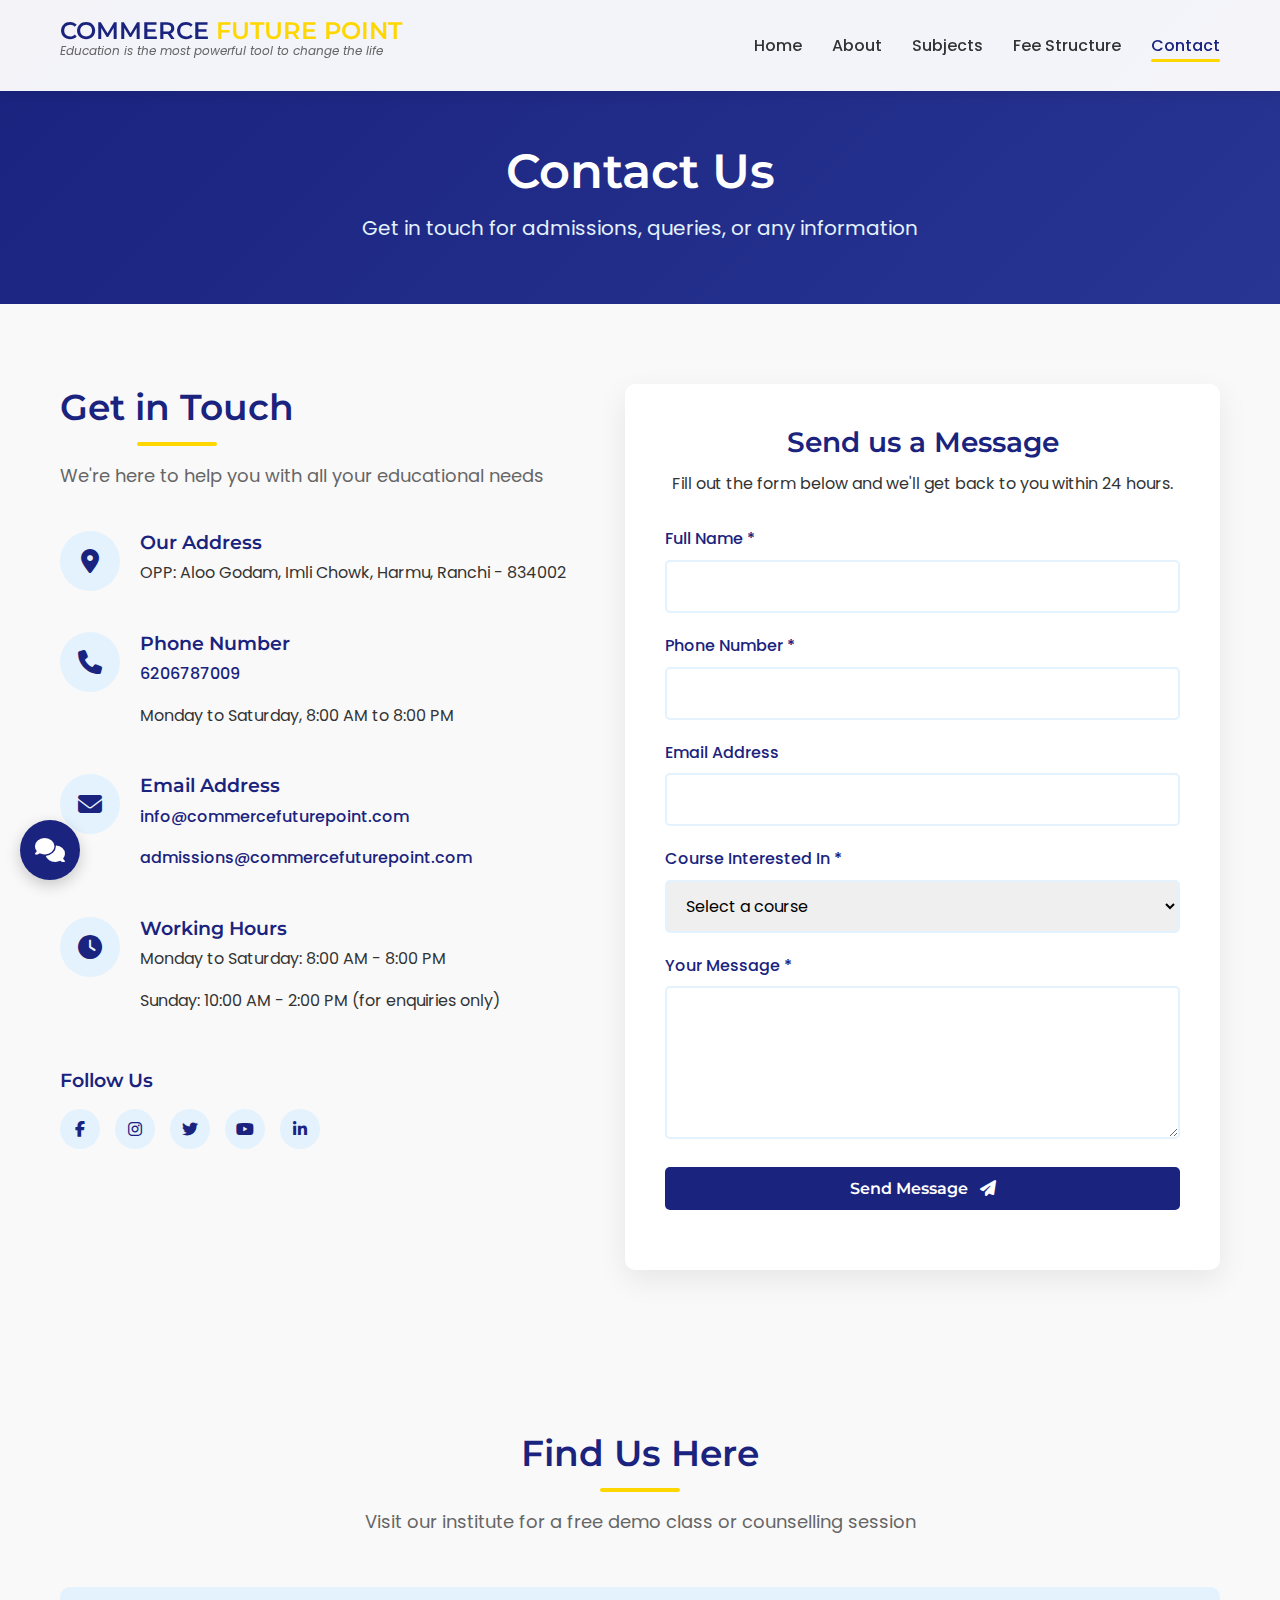
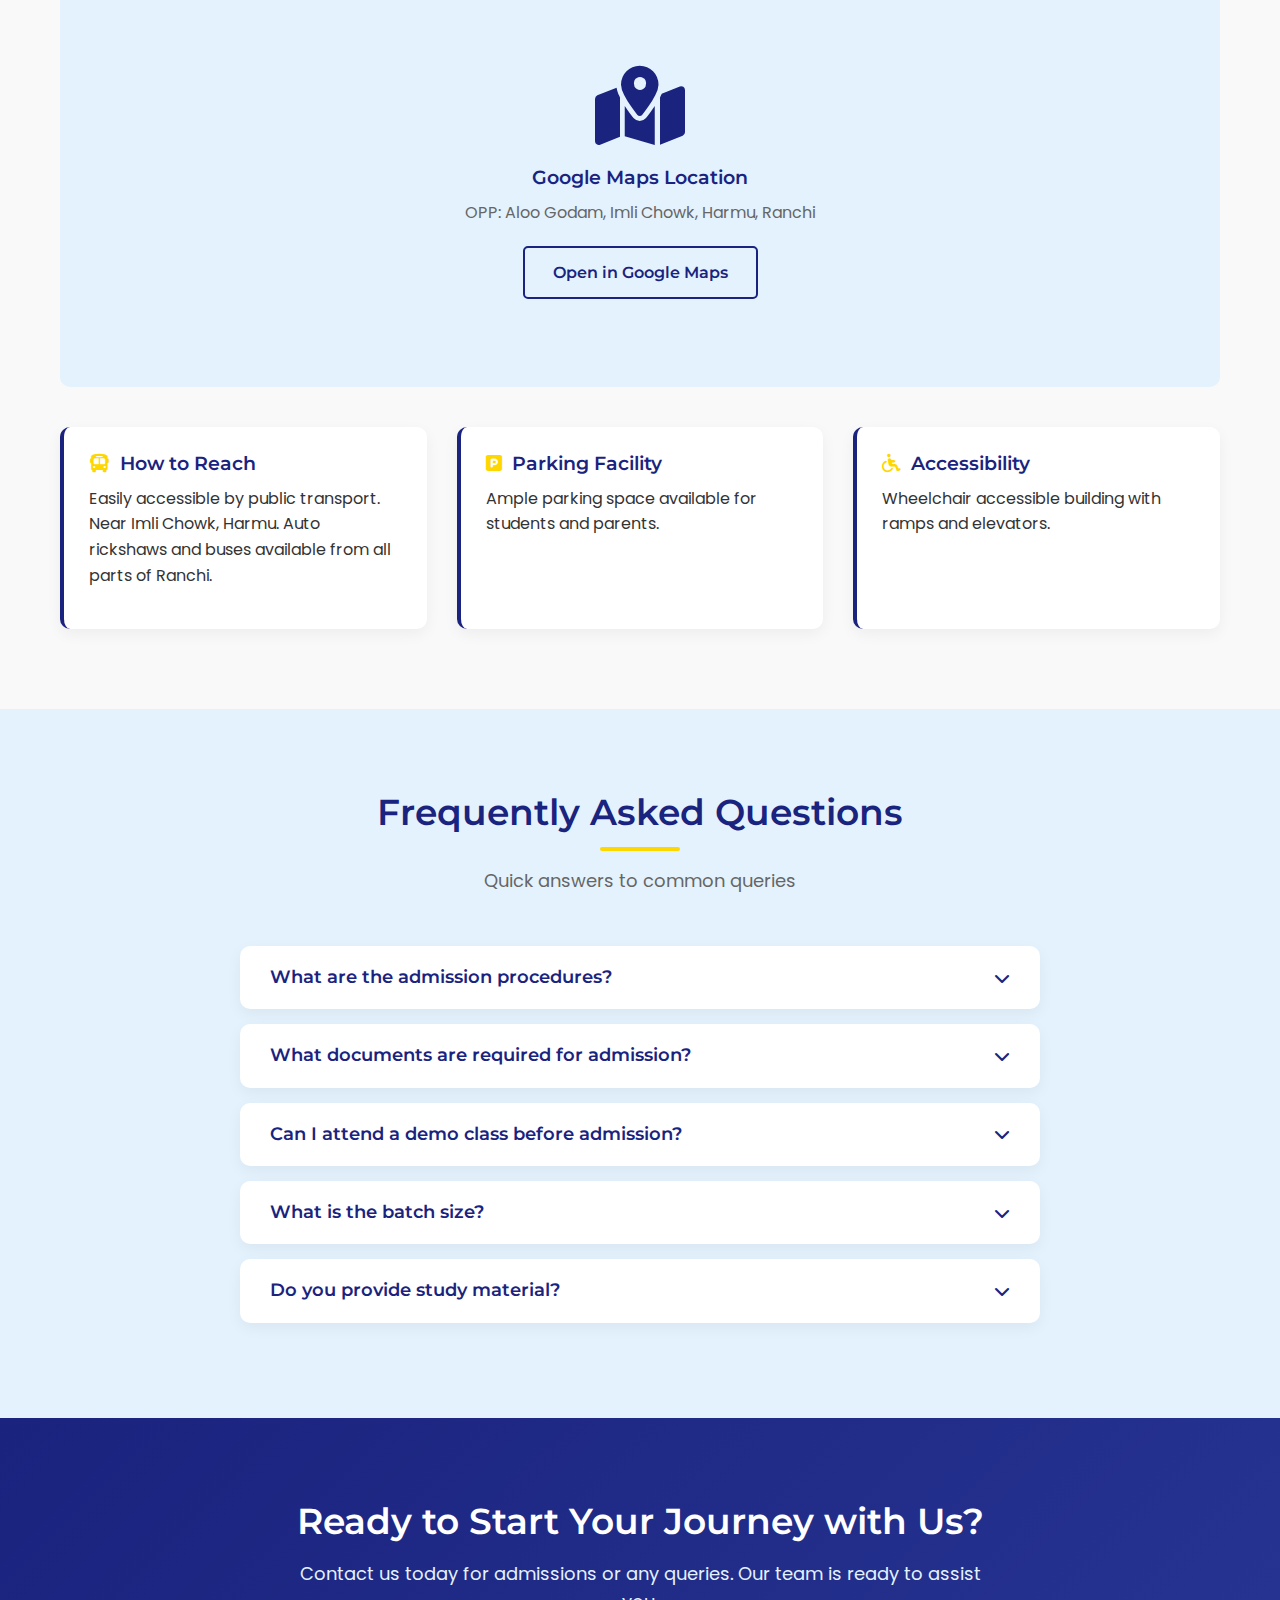
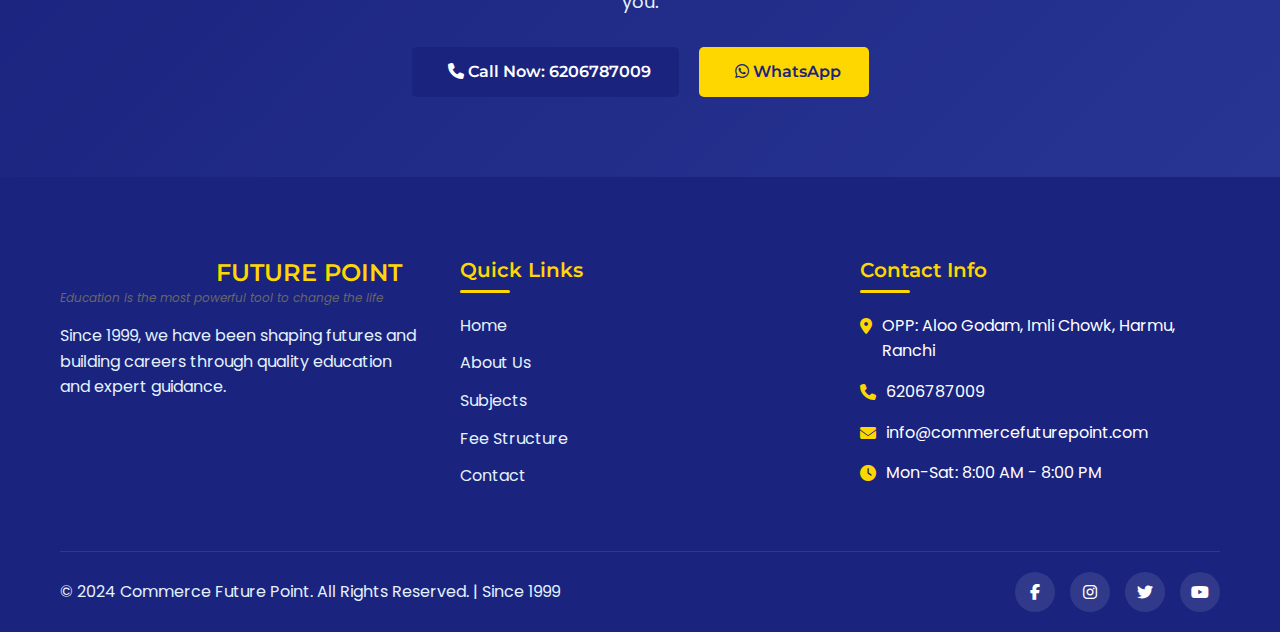
<file: contact.html>
<!DOCTYPE html>
<html lang="en">
<head>
    <meta charset="UTF-8">
    <meta name="viewport" content="width=device-width, initial-scale=1.0">
    <title>Contact Us - Commerce Future Point</title>
    <link rel="stylesheet" href="style.css">
    <link rel="stylesheet" href="https://cdnjs.cloudflare.com/ajax/libs/font-awesome/6.4.0/css/all.min.css">
    <link rel="preconnect" href="https://fonts.googleapis.com">
    <link rel="preconnect" href="https://fonts.gstatic.com" crossorigin>
    <link href="https://fonts.googleapis.com/css2?family=Poppins:wght@300;400;500;600;700&family=Montserrat:wght@400;500;600;700&display=swap" rel="stylesheet">
</head>
<!-- contact.html file में head section में नीचे दिया गया CSS add करें -->
<style>
    /* CONTACT PAGE MOBILE FIXES ONLY */
    @media (max-width: 768px) {
        .contact-section {
            padding: 40px 0 !important;
        }
        
        .contact-content {
            flex-direction: column !important;
            gap: 40px !important;
        }
        
        .contact-info, 
        .contact-form-container {
            width: 100% !important;
            flex: none !important;
        }
        
        .contact-form-container {
            padding: 25px 20px !important;
            margin-top: 20px !important;
        }
        
        .contact-item {
            flex-direction: column !important;
            align-items: flex-start !important;
            margin-bottom: 25px !important;
        }
        
        .contact-icon {
            margin-bottom: 15px !important;
            margin-right: 0 !important;
        }
        
        .form-group input,
        .form-group select,
        .form-group textarea {
            width: 100% !important;
            padding: 14px !important;
            font-size: 16px !important;
        }
        
        .map-container {
            height: 300px !important;
            margin-bottom: 30px !important;
        }
        
        .faq-question {
            padding: 18px 20px !important;
        }
        
        .faq-question h3 {
            font-size: 16px !important;
            flex: 1 !important;
            margin-right: 15px !important;
        }
        
        .cta-buttons {
            flex-direction: column !important;
        }
        
        .cta-buttons .btn {
            width: 100% !important;
            margin-bottom: 10px !important;
        }
    }
    
    @media (max-width: 480px) {
        .contact-form-container {
            padding: 20px 15px !important;
        }
        
        .contact-form-header h3 {
            font-size: 22px !important;
        }
        
        .faq-question h3 {
            font-size: 15px !important;
            line-height: 1.4 !important;
        }
    }
</style>
<body>
    <!-- Header & Navigation -->
    <header class="header">
        <div class="container">
            <nav class="navbar">
                <div class="logo">
                    <h1><span class="logo-primary">COMMERCE</span> <span class="logo-secondary">FUTURE POINT</span></h1>
                    <p class="tagline">Education is the most powerful tool to change the life</p>
                </div>
                
                <div class="nav-menu" id="navMenu">
                    <ul class="nav-list">
                        <li class="nav-item"><a href="index.html" class="nav-link">Home</a></li>
                        <li class="nav-item"><a href="about.html" class="nav-link">About</a></li>
                        <li class="nav-item"><a href="subjects.html" class="nav-link">Subjects</a></li>
                        <li class="nav-item"><a href="fees.html" class="nav-link">Fee Structure</a></li>
                        <li class="nav-item"><a href="contact.html" class="nav-link active">Contact</a></li>
                    </ul>
                </div>
                
                <div class="hamburger" id="hamburger">
                    <span class="bar"></span>
                    <span class="bar"></span>
                    <span class="bar"></span>
                </div>
            </nav>
        </div>
    </header>

    <!-- Page Header -->
    <section class="page-header">
        <div class="container">
            <h1 class="page-title">Contact Us</h1>
            <p class="page-subtitle">Get in touch for admissions, queries, or any information</p>
        </div>
    </section>

    <!-- Contact Section -->
    <section class="contact-section">
        <div class="container">
            <div class="contact-content">
                <div class="contact-info animate-left">
                    <h2 class="section-title">Get in Touch</h2>
                    <p class="section-subtitle">We're here to help you with all your educational needs</p>
                    
                    <div class="contact-details">
                        <div class="contact-item">
                            <div class="contact-icon">
                                <i class="fas fa-map-marker-alt"></i>
                            </div>
                            <div class="contact-text">
                                <h3>Our Address</h3>
                                <p>OPP: Aloo Godam, Imli Chowk, Harmu, Ranchi - 834002</p>
                            </div>
                        </div>
                        
                        <div class="contact-item">
                            <div class="contact-icon">
                                <i class="fas fa-phone"></i>
                            </div>
                            <div class="contact-text">
                                <h3>Phone Number</h3>
                                <p><a href="tel:6206787009">6206787009</a></p>
                                <p>Monday to Saturday, 8:00 AM to 8:00 PM</p>
                            </div>
                        </div>
                        
                        <div class="contact-item">
                            <div class="contact-icon">
                                <i class="fas fa-envelope"></i>
                            </div>
                            <div class="contact-text">
                                <h3>Email Address</h3>
                                <p><a href="mailto:info@commercefuturepoint.com">info@commercefuturepoint.com</a></p>
                                <p><a href="mailto:admissions@commercefuturepoint.com">admissions@commercefuturepoint.com</a></p>
                            </div>
                        </div>
                        
                        <div class="contact-item">
                            <div class="contact-icon">
                                <i class="fas fa-clock"></i>
                            </div>
                            <div class="contact-text">
                                <h3>Working Hours</h3>
                                <p>Monday to Saturday: 8:00 AM - 8:00 PM</p>
                                <p>Sunday: 10:00 AM - 2:00 PM (for enquiries only)</p>
                            </div>
                        </div>
                    </div>
                    
                    <div class="contact-social">
                        <h3>Follow Us</h3>
                        <div class="social-icons">
                            <a href="#" class="social-icon"><i class="fab fa-facebook-f"></i></a>
                            <a href="#" class="social-icon"><i class="fab fa-instagram"></i></a>
                            <a href="#" class="social-icon"><i class="fab fa-twitter"></i></a>
                            <a href="#" class="social-icon"><i class="fab fa-youtube"></i></a>
                            <a href="#" class="social-icon"><i class="fab fa-linkedin-in"></i></a>
                        </div>
                    </div>
                </div>
                
                <div class="contact-form-container animate-right">
                    <div class="contact-form-header">
                        <h3>Send us a Message</h3>
                        <p>Fill out the form below and we'll get back to you within 24 hours.</p>
                    </div>
                    
                    <form id="contactForm" class="contact-form">
                        <div class="form-group">
                            <label for="name">Full Name *</label>
                            <input type="text" id="name" name="name" required>
                            <div class="error-message" id="nameError"></div>
                        </div>
                        
                        <div class="form-group">
                            <label for="phone">Phone Number *</label>
                            <input type="tel" id="phone" name="phone" required>
                            <div class="error-message" id="phoneError"></div>
                        </div>
                        
                        <div class="form-group">
                            <label for="email">Email Address</label>
                            <input type="email" id="email" name="email">
                            <div class="error-message" id="emailError"></div>
                        </div>
                        
                        <div class="form-group">
                            <label for="course">Course Interested In *</label>
                            <select id="course" name="course" required>
                                <option value="">Select a course</option>
                                <option value="8th-10th">8th to 10th (All Subjects)</option>
                                <option value="11th">11th Commerce</option>
                                <option value="12th">12th Commerce</option>
                                <option value="bcom">B.Com</option>
                                <option value="mcom">M.Com</option>
                                <option value="other">Other</option>
                            </select>
                            <div class="error-message" id="courseError"></div>
                        </div>
                        
                        <div class="form-group">
                            <label for="message">Your Message *</label>
                            <textarea id="message" name="message" rows="5" required></textarea>
                            <div class="error-message" id="messageError"></div>
                        </div>
                        
                        <div class="form-group">
                            <button type="submit" class="btn btn-primary btn-block">Send Message <i class="fas fa-paper-plane"></i></button>
                        </div>
                        
                        <div class="form-success" id="formSuccess">
                            <i class="fas fa-check-circle"></i>
                            <p>Thank you! Your message has been sent successfully. We'll contact you soon.</p>
                        </div>
                    </form>
                </div>
            </div>
        </div>
    </section>

    <!-- Map Section -->
    <section class="map-section">
        <div class="container">
            <div class="section-header">
                <h2 class="section-title">Find Us Here</h2>
                <p class="section-subtitle">Visit our institute for a free demo class or counselling session</p>
            </div>
            
            <div class="map-container">
                <div class="map-placeholder">
                    <i class="fas fa-map-marked-alt"></i>
                    <h3>Google Maps Location</h3>
                    <p>OPP: Aloo Godam, Imli Chowk, Harmu, Ranchi</p>
                    <a href="https://maps.google.com/?q=OPP+Aloo+Godam,+Imli+Chowk,+Harmu,+Ranchi" class="btn btn-outline" target="_blank">Open in Google Maps</a>
                </div>
            </div>
            
            <div class="location-details">
                <div class="location-item">
                    <h3><i class="fas fa-bus"></i> How to Reach</h3>
                    <p>Easily accessible by public transport. Near Imli Chowk, Harmu. Auto rickshaws and buses available from all parts of Ranchi.</p>
                </div>
                
                <div class="location-item">
                    <h3><i class="fas fa-parking"></i> Parking Facility</h3>
                    <p>Ample parking space available for students and parents.</p>
                </div>
                
                <div class="location-item">
                    <h3><i class="fas fa-wheelchair"></i> Accessibility</h3>
                    <p>Wheelchair accessible building with ramps and elevators.</p>
                </div>
            </div>
        </div>
    </section>

    <!-- FAQ Section -->
    <section class="faq-section bg-light">
        <div class="container">
            <div class="section-header">
                <h2 class="section-title">Frequently Asked Questions</h2>
                <p class="section-subtitle">Quick answers to common queries</p>
            </div>
            
            <div class="faq-container">
                <div class="faq-item">
                    <div class="faq-question">
                        <h3>What are the admission procedures?</h3>
                        <i class="fas fa-chevron-down"></i>
                    </div>
                    <div class="faq-answer">
                        <p>Admission process includes: 1) Visit our institute, 2) Free demo class (optional), 3) Registration with required documents, 4) Fee payment, 5) Commencement of classes.</p>
                    </div>
                </div>
                
                <div class="faq-item">
                    <div class="faq-question">
                        <h3>What documents are required for admission?</h3>
                        <i class="fas fa-chevron-down"></i>
                    </div>
                    <div class="faq-answer">
                        <p>Required documents: 1) Previous year mark sheet, 2) School/College ID proof, 3) 2 passport size photographs, 4) Address proof, 5) Transfer certificate (if applicable).</p>
                    </div>
                </div>
                
                <div class="faq-item">
                    <div class="faq-question">
                        <h3>Can I attend a demo class before admission?</h3>
                        <i class="fas fa-chevron-down"></i>
                    </div>
                    <div class="faq-answer">
                        <p>Yes, we offer free demo classes for prospective students. You can attend one regular class to experience our teaching methodology before making a decision.</p>
                    </div>
                </div>
                
                <div class="faq-item">
                    <div class="faq-question">
                        <h3>What is the batch size?</h3>
                        <i class="fas fa-chevron-down"></i>
                    </div>
                    <div class="faq-answer">
                        <p>We maintain small batch sizes of 20-25 students to ensure personalized attention and effective learning.</p>
                    </div>
                </div>
                
                <div class="faq-item">
                    <div class="faq-question">
                        <h3>Do you provide study material?</h3>
                        <i class="fas fa-chevron-down"></i>
                    </div>
                    <div class="faq-answer">
                        <p>Yes, comprehensive study material including printed notes, practice papers, and question banks are provided to all enrolled students at no extra cost.</p>
                    </div>
                </div>
            </div>
        </div>
    </section>

    <!-- CTA Section -->
    <section class="cta-section">
        <div class="container">
            <div class="cta-content">
                <h2 class="cta-title">Ready to Start Your Journey with Us?</h2>
                <p class="cta-text">Contact us today for admissions or any queries. Our team is ready to assist you.</p>
                <div class="cta-buttons">
                    <a href="tel:6206787009" class="btn btn-primary"><i class="fas fa-phone"></i> Call Now: 6206787009</a>
                    <a href="https://wa.me/916206787009" class="btn btn-secondary" target="_blank"><i class="fab fa-whatsapp"></i> WhatsApp</a>
                </div>
            </div>
        </div>
    </section>

    <!-- Footer -->
    <footer class="footer">
        <div class="container">
            <div class="footer-content">
                <div class="footer-section">
                    <div class="footer-logo">
                        <h2><span class="logo-primary">COMMERCE</span> <span class="logo-secondary">FUTURE POINT</span></h2>
                        <p class="tagline">Education is the most powerful tool to change the life</p>
                    </div>
                    <p class="footer-about">Since 1999, we have been shaping futures and building careers through quality education and expert guidance.</p>
                </div>
                
                <div class="footer-section">
                    <h3 class="footer-title">Quick Links</h3>
                    <ul class="footer-links">
                        <li><a href="index.html">Home</a></li>
                        <li><a href="about.html">About Us</a></li>
                        <li><a href="subjects.html">Subjects</a></li>
                        <li><a href="fees.html">Fee Structure</a></li>
                        <li><a href="contact.html">Contact</a></li>
                    </ul>
                </div>
                
                <div class="footer-section">
                    <h3 class="footer-title">Contact Info</h3>
                    <ul class="footer-contact">
                        <li><i class="fas fa-map-marker-alt"></i> OPP: Aloo Godam, Imli Chowk, Harmu, Ranchi</li>
                        <li><i class="fas fa-phone"></i> 6206787009</li>
                        <li><i class="fas fa-envelope"></i> info@commercefuturepoint.com</li>
                        <li><i class="fas fa-clock"></i> Mon-Sat: 8:00 AM - 8:00 PM</li>
                    </ul>
                </div>
            </div>
            
            <div class="footer-bottom">
                <p>&copy; 2024 Commerce Future Point. All Rights Reserved. | Since 1999</p>
                <div class="social-links">
                    <a href="#"><i class="fab fa-facebook-f"></i></a>
                    <a href="#"><i class="fab fa-instagram"></i></a>
                    <a href="#"><i class="fab fa-twitter"></i></a>
                    <a href="#"><i class="fab fa-youtube"></i></a>
                </div>
            </div>
        </div>
    </footer>

    <!-- Floating Contact Buttons -->
    <div class="floating-buttons">
        <div class="floating-toggle" id="floatingToggle">
            <i class="fas fa-comments"></i>
        </div>
        <div class="floating-buttons-container">
            <a href="https://wa.me/916206787009" class="floating-button whatsapp" target="_blank">
                <i class="fab fa-whatsapp"></i>
                <span>WhatsApp</span>
            </a>
            <a href="tel:6206787009" class="floating-button call">
                <i class="fas fa-phone"></i>
                <span>Call Now</span>
            </a>
        </div>
    </div>

    <script src="script.js"></script>
</body>

</html>
</file>
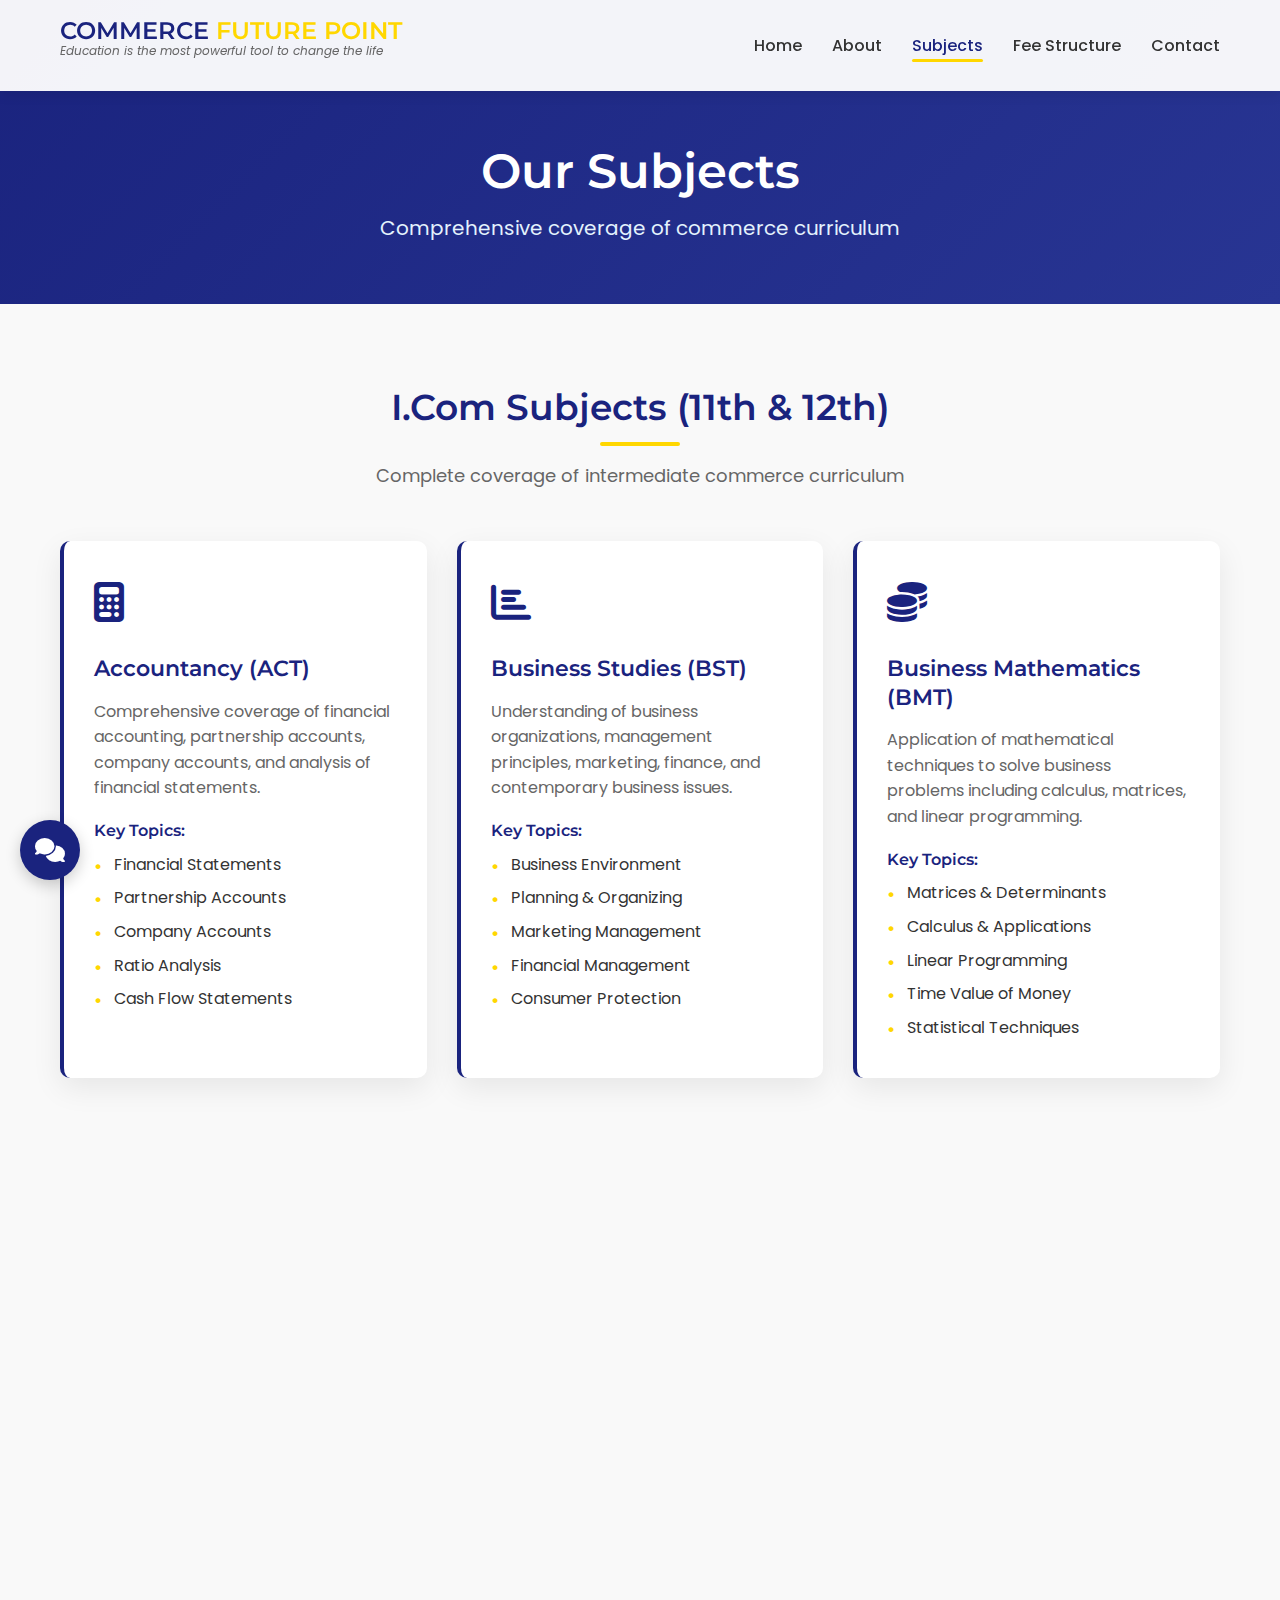
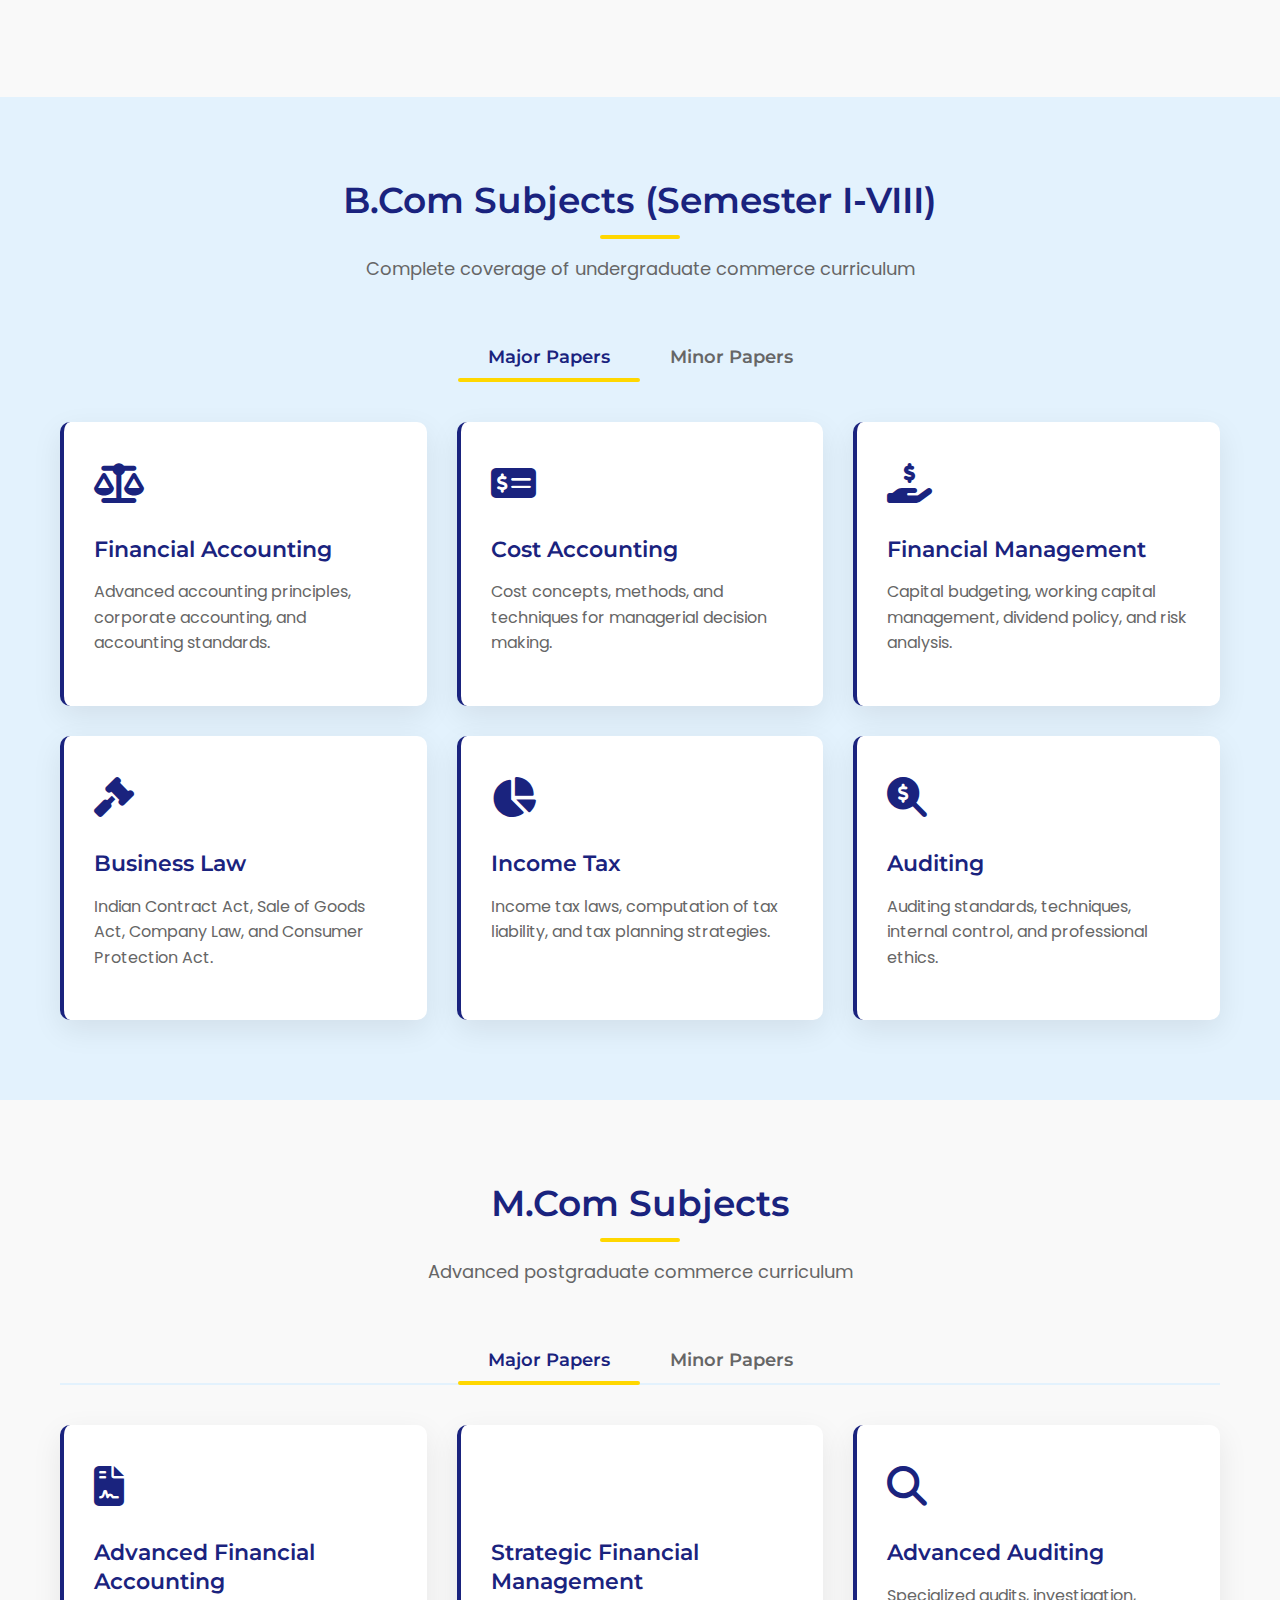
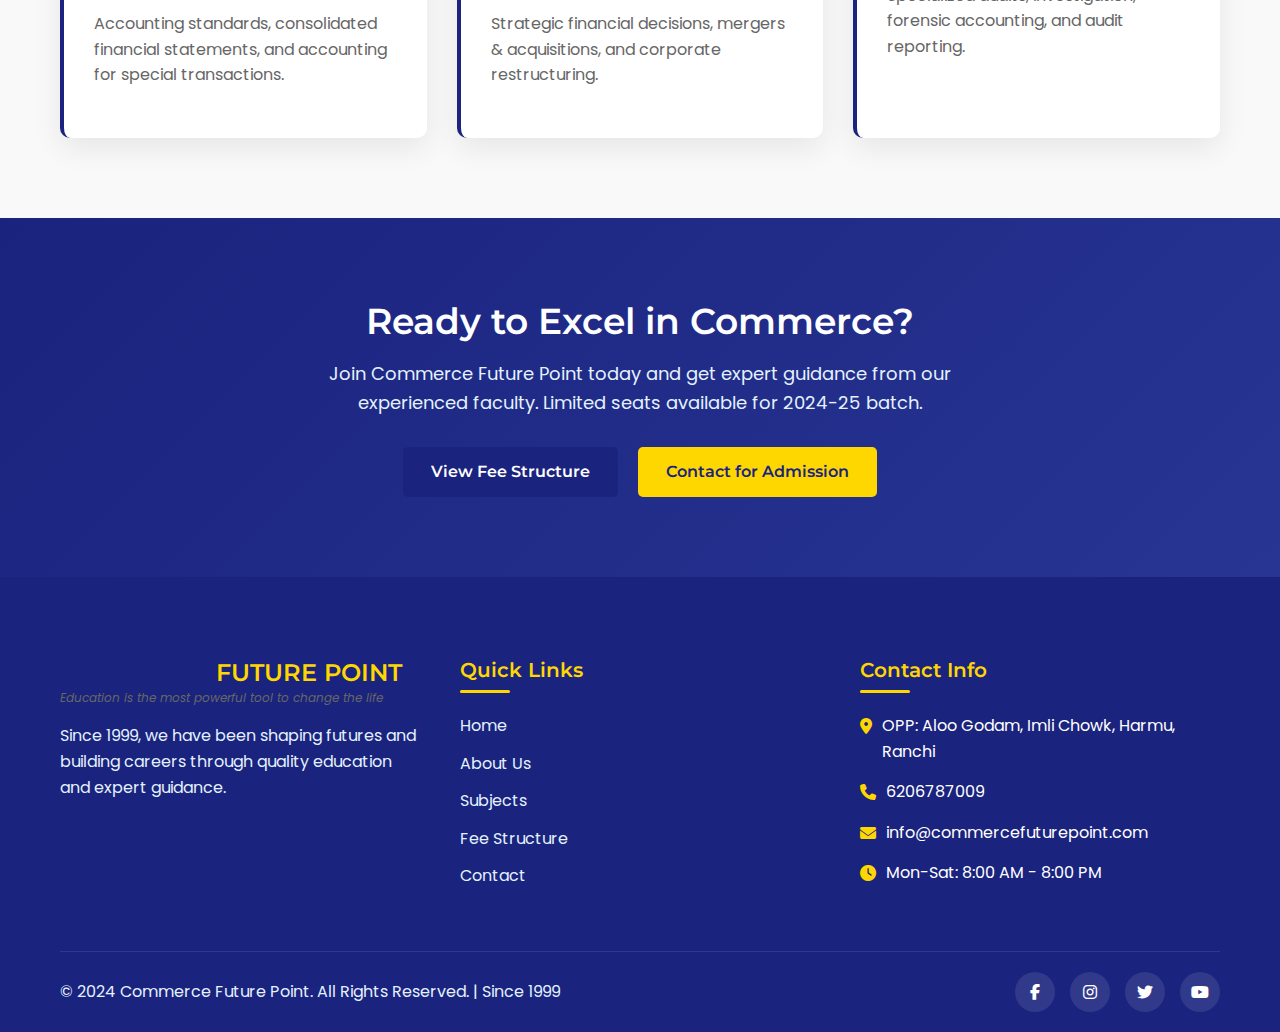
<file: subjects.html>
<!DOCTYPE html>
<html lang="en">
<head>
    <meta charset="UTF-8">
    <meta name="viewport" content="width=device-width, initial-scale=1.0">
    <title>Subjects - Commerce Future Point</title>
    <link rel="stylesheet" href="style.css">
    <link rel="stylesheet" href="https://cdnjs.cloudflare.com/ajax/libs/font-awesome/6.4.0/css/all.min.css">
    <link rel="preconnect" href="https://fonts.googleapis.com">
    <link rel="preconnect" href="https://fonts.gstatic.com" crossorigin>
    <link href="https://fonts.googleapis.com/css2?family=Poppins:wght@300;400;500;600;700&family=Montserrat:wght@400;500;600;700&display=swap" rel="stylesheet">
</head>
<body>
    <!-- Header & Navigation -->
    <header class="header">
        <div class="container">
            <nav class="navbar">
                <div class="logo">
                    <h1><span class="logo-primary">COMMERCE</span> <span class="logo-secondary">FUTURE POINT</span></h1>
                    <p class="tagline">Education is the most powerful tool to change the life</p>
                </div>
                
                <div class="nav-menu" id="navMenu">
                    <ul class="nav-list">
                        <li class="nav-item"><a href="index.html" class="nav-link">Home</a></li>
                        <li class="nav-item"><a href="about.html" class="nav-link">About</a></li>
                        <li class="nav-item"><a href="subjects.html" class="nav-link active">Subjects</a></li>
                        <li class="nav-item"><a href="fees.html" class="nav-link">Fee Structure</a></li>
                        <li class="nav-item"><a href="contact.html" class="nav-link">Contact</a></li>
                    </ul>
                </div>
                
                <div class="hamburger" id="hamburger">
                    <span class="bar"></span>
                    <span class="bar"></span>
                    <span class="bar"></span>
                </div>
            </nav>
        </div>
    </header>

    <!-- Page Header -->
    <section class="page-header">
        <div class="container">
            <h1 class="page-title">Our Subjects</h1>
            <p class="page-subtitle">Comprehensive coverage of commerce curriculum</p>
        </div>
    </section>

    <!-- I.Com Subjects -->
    <section class="subjects-section">
        <div class="container">
            <div class="section-header">
                <h2 class="section-title">I.Com Subjects (11th & 12th)</h2>
                <p class="section-subtitle">Complete coverage of intermediate commerce curriculum</p>
            </div>
            
            <div class="subjects-grid">
                <div class="subject-card animate-card">
                    <div class="subject-icon">
                        <i class="fas fa-calculator"></i>
                    </div>
                    <h3 class="subject-title">Accountancy (ACT)</h3>
                    <p class="subject-description">Comprehensive coverage of financial accounting, partnership accounts, company accounts, and analysis of financial statements.</p>
                    <div class="subject-topics">
                        <h4>Key Topics:</h4>
                        <ul>
                            <li>Financial Statements</li>
                            <li>Partnership Accounts</li>
                            <li>Company Accounts</li>
                            <li>Ratio Analysis</li>
                            <li>Cash Flow Statements</li>
                        </ul>
                    </div>
                </div>
                
                <div class="subject-card animate-card">
                    <div class="subject-icon">
                        <i class="fas fa-chart-bar"></i>
                    </div>
                    <h3 class="subject-title">Business Studies (BST)</h3>
                    <p class="subject-description">Understanding of business organizations, management principles, marketing, finance, and contemporary business issues.</p>
                    <div class="subject-topics">
                        <h4>Key Topics:</h4>
                        <ul>
                            <li>Business Environment</li>
                            <li>Planning & Organizing</li>
                            <li>Marketing Management</li>
                            <li>Financial Management</li>
                            <li>Consumer Protection</li>
                        </ul>
                    </div>
                </div>
                
                <div class="subject-card animate-card">
                    <div class="subject-icon">
                        <i class="fas fa-coins"></i>
                    </div>
                    <h3 class="subject-title">Business Mathematics (BMT)</h3>
                    <p class="subject-description">Application of mathematical techniques to solve business problems including calculus, matrices, and linear programming.</p>
                    <div class="subject-topics">
                        <h4>Key Topics:</h4>
                        <ul>
                            <li>Matrices & Determinants</li>
                            <li>Calculus & Applications</li>
                            <li>Linear Programming</li>
                            <li>Time Value of Money</li>
                            <li>Statistical Techniques</li>
                        </ul>
                    </div>
                </div>
                
                <div class="subject-card animate-card">
                    <div class="subject-icon">
                        <i class="fas fa-chart-line"></i>
                    </div>
                    <h3 class="subject-title">Economics (ECO)</h3>
                    <p class="subject-description">Micro and macroeconomic principles, Indian economic development, monetary policy, and international trade concepts.</p>
                    <div class="subject-topics">
                        <h4>Key Topics:</h4>
                        <ul>
                            <li>Demand & Supply</li>
                            <li>National Income</li>
                            <li>Money & Banking</li>
                            <li>Government Budget</li>
                            <li>International Trade</li>
                        </ul>
                    </div>
                </div>
                
                <div class="subject-card animate-card">
                    <div class="subject-icon">
                        <i class="fas fa-file-invoice-dollar"></i>
                    </div>
                    <h3 class="subject-title">Entrepreneurship (ETP)</h3>
                    <p class="subject-description">Developing entrepreneurial mindset, business planning, opportunity identification, and small business management.</p>
                    <div class="subject-topics">
                        <h4>Key Topics:</h4>
                        <ul>
                            <li>Entrepreneurial Process</li>
                            <li>Business Planning</li>
                            <li>Resource Mobilization</li>
                            <li>Enterprise Growth</li>
                            <li>Business Ethics</li>
                        </ul>
                    </div>
                </div>
            </div>
        </div>
    </section>

    <!-- B.Com Subjects -->
    <section class="subjects-section bg-light">
        <div class="container">
            <div class="section-header">
                <h2 class="section-title">B.Com Subjects (Semester I-VIII)</h2>
                <p class="section-subtitle">Complete coverage of undergraduate commerce curriculum</p>
            </div>
            
            <div class="subjects-tabs">
                <div class="tabs-header">
                    <button class="tab-btn active" data-tab="major">Major Papers</button>
                    <button class="tab-btn" data-tab="minor">Minor Papers</button>
                </div>
                
                <div class="tab-content active" id="major">
                    <div class="subjects-grid">
                        <div class="subject-card">
                            <div class="subject-icon">
                                <i class="fas fa-balance-scale"></i>
                            </div>
                            <h3 class="subject-title">Financial Accounting</h3>
                            <p class="subject-description">Advanced accounting principles, corporate accounting, and accounting standards.</p>
                        </div>
                        
                        <div class="subject-card">
                            <div class="subject-icon">
                                <i class="fas fa-money-check-alt"></i>
                            </div>
                            <h3 class="subject-title">Cost Accounting</h3>
                            <p class="subject-description">Cost concepts, methods, and techniques for managerial decision making.</p>
                        </div>
                        
                        <div class="subject-card">
                            <div class="subject-icon">
                                <i class="fas fa-hand-holding-usd"></i>
                            </div>
                            <h3 class="subject-title">Financial Management</h3>
                            <p class="subject-description">Capital budgeting, working capital management, dividend policy, and risk analysis.</p>
                        </div>
                        
                        <div class="subject-card">
                            <div class="subject-icon">
                                <i class="fas fa-gavel"></i>
                            </div>
                            <h3 class="subject-title">Business Law</h3>
                            <p class="subject-description">Indian Contract Act, Sale of Goods Act, Company Law, and Consumer Protection Act.</p>
                        </div>
                        
                        <div class="subject-card">
                            <div class="subject-icon">
                                <i class="fas fa-chart-pie"></i>
                            </div>
                            <h3 class="subject-title">Income Tax</h3>
                            <p class="subject-description">Income tax laws, computation of tax liability, and tax planning strategies.</p>
                        </div>
                        
                        <div class="subject-card">
                            <div class="subject-icon">
                                <i class="fas fa-search-dollar"></i>
                            </div>
                            <h3 class="subject-title">Auditing</h3>
                            <p class="subject-description">Auditing standards, techniques, internal control, and professional ethics.</p>
                        </div>
                    </div>
                </div>
                
                <div class="tab-content" id="minor">
                    <div class="subjects-grid">
                        <div class="subject-card">
                            <div class="subject-icon">
                                <i class="fas fa-bullhorn"></i>
                            </div>
                            <h3 class="subject-title">Marketing Management</h3>
                            <p class="subject-description">Marketing concepts, strategies, consumer behavior, and digital marketing.</p>
                        </div>
                        
                        <div class="subject-card">
                            <div class="subject-icon">
                                <i class="fas fa-users"></i>
                            </div>
                            <h3 class="subject-title">Organizational Behavior</h3>
                            <p class="subject-description">Individual and group behavior, motivation, leadership, and organizational culture.</p>
                        </div>
                        
                        <div class="subject-card">
                            <div class="subject-icon">
                                <i class="fas fa-database"></i>
                            </div>
                            <h3 class="subject-title">Business Statistics</h3>
                            <p class="subject-description">Statistical methods for business decision making and data analysis.</p>
                        </div>
                        
                        <div class="subject-card">
                            <div class="subject-icon">
                                <i class="fas fa-globe"></i>
                            </div>
                            <h3 class="subject-title">International Business</h3>
                            <p class="subject-description">Global business environment, international trade, and multinational corporations.</p>
                        </div>
                        
                        <div class="subject-card">
                            <div class="subject-icon">
                                <i class="fas fa-laptop-code"></i>
                            </div>
                            <h3 class="subject-title">E-Commerce</h3>
                            <p class="subject-description">Digital business models, online marketing, and e-commerce technologies.</p>
                        </div>
                        
                        <div class="subject-card">
                            <div class="subject-icon">
                                <i class="fas fa-project-diagram"></i>
                            </div>
                            <h3 class="subject-title">Project Management</h3>
                            <p class="subject-description">Project planning, execution, monitoring, and risk management.</p>
                        </div>
                    </div>
                </div>
            </div>
        </div>
    </section>

    <!-- M.Com Subjects -->
    <section class="subjects-section">
        <div class="container">
            <div class="section-header">
                <h2 class="section-title">M.Com Subjects</h2>
                <p class="section-subtitle">Advanced postgraduate commerce curriculum</p>
            </div>
            
            <div class="subjects-tabs">
                <div class="tabs-header">
                    <button class="tab-btn active" data-tab="mcom-major">Major Papers</button>
                    <button class="tab-btn" data-tab="mcom-minor">Minor Papers</button>
                </div>
                
                <div class="tab-content active" id="mcom-major">
                    <div class="subjects-grid">
                        <div class="subject-card">
                            <div class="subject-icon">
                                <i class="fas fa-file-contract"></i>
                            </div>
                            <h3 class="subject-title">Advanced Financial Accounting</h3>
                            <p class="subject-description">Accounting standards, consolidated financial statements, and accounting for special transactions.</p>
                        </div>
                        
                        <div class="subject-card">
                            <div class="subject-icon">
                                <i class="fas fa-chart-network"></i>
                            </div>
                            <h3 class="subject-title">Strategic Financial Management</h3>
                            <p class="subject-description">Strategic financial decisions, mergers & acquisitions, and corporate restructuring.</p>
                        </div>
                        
                        <div class="subject-card">
                            <div class="subject-icon">
                                <i class="fas fa-search"></i>
                            </div>
                            <h3 class="subject-title">Advanced Auditing</h3>
                            <p class="subject-description">Specialized audits, investigation, forensic accounting, and audit reporting.</p>
                        </div>
                    </div>
                </div>
                
                <div class="tab-content" id="mcom-minor">
                    <div class="subjects-grid">
                        <div class="subject-card">
                            <div class="subject-icon">
                                <i class="fas fa-brain"></i>
                            </div>
                            <h3 class="subject-title">Research Methodology</h3>
                            <p class="subject-description">Research design, data collection methods, statistical analysis, and thesis writing.</p>
                        </div>
                        
                        <div class="subject-card">
                            <div class="subject-icon">
                                <i class="fas fa-balance-scale-right"></i>
                            </div>
                            <h3 class="subject-title">Corporate Governance</h3>
                            <p class="subject-description">Board structure, shareholder rights, ethics, and corporate social responsibility.</p>
                        </div>
                        
                        <div class="subject-card">
                            <div class="subject-icon">
                                <i class="fas fa-network-wired"></i>
                            </div>
                            <h3 class="subject-title">Business Analytics</h3>
                            <p class="subject-description">Data mining, predictive modeling, and analytical tools for business decisions.</p>
                        </div>
                    </div>
                </div>
            </div>
        </div>
    </section>

    <!-- CTA Section -->
    <section class="cta-section">
        <div class="container">
            <div class="cta-content">
                <h2 class="cta-title">Ready to Excel in Commerce?</h2>
                <p class="cta-text">Join Commerce Future Point today and get expert guidance from our experienced faculty. Limited seats available for 2024-25 batch.</p>
                <div class="cta-buttons">
                    <a href="fees.html" class="btn btn-primary">View Fee Structure</a>
                    <a href="contact.html" class="btn btn-secondary">Contact for Admission</a>
                </div>
            </div>
        </div>
    </section>

    <!-- Footer -->
    <footer class="footer">
        <div class="container">
            <div class="footer-content">
                <div class="footer-section">
                    <div class="footer-logo">
                        <h2><span class="logo-primary">COMMERCE</span> <span class="logo-secondary">FUTURE POINT</span></h2>
                        <p class="tagline">Education is the most powerful tool to change the life</p>
                    </div>
                    <p class="footer-about">Since 1999, we have been shaping futures and building careers through quality education and expert guidance.</p>
                </div>
                
                <div class="footer-section">
                    <h3 class="footer-title">Quick Links</h3>
                    <ul class="footer-links">
                        <li><a href="index.html">Home</a></li>
                        <li><a href="about.html">About Us</a></li>
                        <li><a href="subjects.html">Subjects</a></li>
                        <li><a href="fees.html">Fee Structure</a></li>
                        <li><a href="contact.html">Contact</a></li>
                    </ul>
                </div>
                
                <div class="footer-section">
                    <h3 class="footer-title">Contact Info</h3>
                    <ul class="footer-contact">
                        <li><i class="fas fa-map-marker-alt"></i> OPP: Aloo Godam, Imli Chowk, Harmu, Ranchi</li>
                        <li><i class="fas fa-phone"></i> 6206787009</li>
                        <li><i class="fas fa-envelope"></i> info@commercefuturepoint.com</li>
                        <li><i class="fas fa-clock"></i> Mon-Sat: 8:00 AM - 8:00 PM</li>
                    </ul>
                </div>
            </div>
            
            <div class="footer-bottom">
                <p>&copy; 2024 Commerce Future Point. All Rights Reserved. | Since 1999</p>
                <div class="social-links">
                    <a href="#"><i class="fab fa-facebook-f"></i></a>
                    <a href="#"><i class="fab fa-instagram"></i></a>
                    <a href="#"><i class="fab fa-twitter"></i></a>
                    <a href="#"><i class="fab fa-youtube"></i></a>
                </div>
            </div>
        </div>
    </footer>

    <!-- Floating Contact Buttons -->
    <div class="floating-buttons">
        <div class="floating-toggle" id="floatingToggle">
            <i class="fas fa-comments"></i>
        </div>
        <div class="floating-buttons-container">
            <a href="https://wa.me/916206787009" class="floating-button whatsapp" target="_blank">
                <i class="fab fa-whatsapp"></i>
                <span>WhatsApp</span>
            </a>
            <a href="tel:6206787009" class="floating-button call">
                <i class="fas fa-phone"></i>
                <span>Call Now</span>
            </a>
        </div>
    </div>

    <script src="script.js"></script>
</body>

</html>
</file>
<file: style.css>
/* ============================================
   COMMERCE FUTURE POINT - Premium Coaching Institute Website
   CSS Stylesheet
   Color Palette:
   Primary: #1a237e (Deep Blue)
   Secondary: #ffd700 (Gold)
   Accent: #e3f2fd (Light Blue)
   Text: #333333 (Dark), #666666 (Medium), #ffffff (White)
   ============================================ */

/* ===== BASE STYLES ===== */
* {
    margin: 0;
    padding: 0;
    box-sizing: border-box;
}

html {
    scroll-behavior: smooth;
}

body {
    font-family: 'Poppins', sans-serif;
    color: #333333;
    line-height: 1.6;
    overflow-x: hidden;
    background-color: #f9f9f9;
}

.container {
    width: 100%;
    max-width: 1200px;
    margin: 0 auto;
    padding: 0 20px;
}

/* ===== TYPOGRAPHY ===== */
h1, h2, h3, h4, h5, h6 {
    font-family: 'Montserrat', sans-serif;
    font-weight: 600;
    line-height: 1.3;
    margin-bottom: 1rem;
}

p {
    margin-bottom: 1rem;
}

a {
    text-decoration: none;
    color: inherit;
    transition: all 0.3s ease;
}

/* ===== BUTTONS ===== */
.btn {
    display: inline-block;
    padding: 12px 28px;
    border-radius: 5px;
    font-weight: 600;
    font-size: 16px;
    cursor: pointer;
    transition: all 0.3s ease;
    border: none;
    text-align: center;
    font-family: 'Montserrat', sans-serif;
    position: relative;
    overflow: hidden;
}

.btn:hover {
    transform: translateY(-3px);
    box-shadow: 0 10px 20px rgba(0, 0, 0, 0.1);
}

.btn:active {
    transform: translateY(-1px);
}

.btn-primary {
    background-color: #1a237e;
    color: #ffffff;
}

.btn-primary:hover {
    background-color: #283593;
    color: #ffd700;
}

.btn-secondary {
    background-color: #ffd700;
    color: #1a237e;
}

.btn-secondary:hover {
    background-color: #ffc400;
    color: #0d1b6b;
}

.btn-gold {
    background-color: #ffd700;
    color: #1a237e;
    font-weight: 700;
    padding: 14px 32px;
    border-radius: 8px;
}

.btn-gold:hover {
    background-color: #ffc400;
    color: #0d1b6b;
    transform: translateY(-3px) scale(1.05);
}

.btn-outline {
    background-color: transparent;
    border: 2px solid #1a237e;
    color: #1a237e;
}

.btn-outline:hover {
    background-color: #1a237e;
    color: #ffffff;
}

.btn-block {
    display: block;
    width: 100%;
}

.btn i {
    margin-left: 8px;
}

/* ===== HEADER & NAVIGATION ===== */
.header {
    position: fixed;
    top: 0;
    left: 0;
    width: 100%;
    z-index: 1000;
    background-color: rgba(255, 255, 255, 0.95);
    box-shadow: 0 4px 12px rgba(0, 0, 0, 0.08);
    transition: all 0.3s ease;
}

.header.scrolled {
    background-color: rgba(255, 255, 255, 0.98);
    box-shadow: 0 6px 20px rgba(0, 0, 0, 0.1);
    padding: 5px 0;
}

.navbar {
    display: flex;
    justify-content: space-between;
    align-items: center;
    padding: 15px 0;
}

.logo h1 {
    font-size: 24px;
    margin-bottom: 0;
}

.logo-primary {
    color: #1a237e;
}

.logo-secondary {
    color: #ffd700;
}

.tagline {
    font-size: 12px;
    color: #666666;
    margin-top: -5px;
    font-style: italic;
}

.nav-menu {
    display: flex;
}

.nav-list {
    display: flex;
    list-style: none;
}

.nav-item {
    margin-left: 30px;
}

.nav-link {
    font-weight: 500;
    color: #333333;
    position: relative;
    padding: 5px 0;
}

.nav-link:hover, .nav-link.active {
    color: #1a237e;
}

.nav-link.active::after {
    content: '';
    position: absolute;
    bottom: 0;
    left: 0;
    width: 100%;
    height: 3px;
    background-color: #ffd700;
    border-radius: 2px;
}

.hamburger {
    display: none;
    cursor: pointer;
    flex-direction: column;
    justify-content: space-between;
    width: 30px;
    height: 21px;
}

.bar {
    height: 3px;
    width: 100%;
    background-color: #1a237e;
    border-radius: 2px;
    transition: all 0.3s ease;
}

/* ===== HERO SECTION ===== */
.hero {
    padding: 160px 0 80px;
    background: linear-gradient(135deg, #1a237e 0%, #283593 100%);
    color: #ffffff;
    overflow: hidden;
}

.hero-content {
    display: flex;
    align-items: center;
    justify-content: space-between;
    gap: 50px;
}

.hero-text {
    flex: 1;
}

.hero-title {
    font-size: 48px;
    margin-bottom: 15px;
    color: #ffffff;
}

.hero-title span {
    color: #ffd700;
}

.hero-subtitle {
    font-size: 20px;
    color: #e3f2fd;
    margin-bottom: 20px;
}

.hero-description {
    font-size: 18px;
    margin-bottom: 30px;
    color: #e3f2fd;
    max-width: 600px;
}

.hero-buttons {
    display: flex;
    gap: 20px;
    flex-wrap: wrap;
}

.hero-image {
    flex: 1;
    display: flex;
    justify-content: center;
}

.image-placeholder {
    width: 100%;
    max-width: 500px;
    height: 300px;
    background: linear-gradient(135deg, rgba(255, 255, 255, 0.1) 0%, rgba(255, 215, 0, 0.1) 100%);
    border-radius: 15px;
    display: flex;
    flex-direction: column;
    align-items: center;
    justify-content: center;
    color: #ffffff;
    font-size: 24px;
    border: 2px dashed rgba(255, 255, 255, 0.3);
}

.image-placeholder i {
    font-size: 80px;
    margin-bottom: 20px;
    color: #ffd700;
}

.image-placeholder p {
    font-size: 18px;
    color: #e3f2fd;
}

/* ===== ADMISSION BANNER ===== */
.admission-banner {
    padding: 40px 0;
    background-color: #ffd700;
    color: #1a237e;
}

.admission-content {
    display: flex;
    justify-content: space-between;
    align-items: center;
    flex-wrap: wrap;
    gap: 20px;
}

.admission-title {
    font-size: 28px;
    margin-bottom: 5px;
    color: #1a237e;
}

.admission-subtitle {
    font-size: 18px;
    color: #1a237e;
    opacity: 0.9;
}

/* ===== SECTION COMMON STYLES ===== */
.section-header {
    text-align: center;
    margin-bottom: 50px;
}

.section-title {
    font-size: 36px;
    color: #1a237e;
    position: relative;
    display: inline-block;
    padding-bottom: 15px;
}

.section-title::after {
    content: '';
    position: absolute;
    bottom: 0;
    left: 50%;
    transform: translateX(-50%);
    width: 80px;
    height: 4px;
    background-color: #ffd700;
    border-radius: 2px;
}

.section-subtitle {
    font-size: 18px;
    color: #666666;
    max-width: 700px;
    margin: 0 auto;
}

.bg-light {
    background-color: #e3f2fd;
    padding: 80px 0;
}

/* ===== CLASSES SECTION ===== */
.classes-section {
    padding: 80px 0;
}

.classes-grid {
    display: grid;
    grid-template-columns: repeat(auto-fit, minmax(280px, 1fr));
    gap: 30px;
}

.class-card {
    background-color: #ffffff;
    border-radius: 10px;
    padding: 30px;
    box-shadow: 0 10px 30px rgba(0, 0, 0, 0.08);
    transition: all 0.3s ease;
    border-top: 4px solid #1a237e;
    position: relative;
    overflow: hidden;
}

.class-card:hover {
    transform: translateY(-10px);
    box-shadow: 0 15px 40px rgba(0, 0, 0, 0.12);
}

.class-card::before {
    content: '';
    position: absolute;
    top: 0;
    left: 0;
    width: 100%;
    height: 4px;
    background-color: #ffd700;
    transform: scaleX(0);
    transform-origin: left;
    transition: transform 0.5s ease;
}

.class-card:hover::before {
    transform: scaleX(1);
}

.class-icon {
    font-size: 40px;
    color: #1a237e;
    margin-bottom: 20px;
}

.class-title {
    font-size: 24px;
    color: #1a237e;
    margin-bottom: 10px;
}

.class-subjects {
    color: #666666;
    margin-bottom: 20px;
    font-weight: 500;
}

.class-features {
    list-style: none;
    margin-bottom: 25px;
}

.class-features li {
    margin-bottom: 8px;
    display: flex;
    align-items: center;
}

.class-features i {
    color: #ffd700;
    margin-right: 10px;
    font-size: 14px;
}

.class-link {
    color: #1a237e;
    font-weight: 600;
    display: flex;
    align-items: center;
}

.class-link:hover {
    color: #ffd700;
}

.class-link i {
    margin-left: 8px;
    transition: transform 0.3s ease;
}

.class-link:hover i {
    transform: translateX(5px);
}

/* ===== SMART CLASS SECTION ===== */
.smart-class-section {
    padding: 80px 0;
    background-color: #e3f2fd;
}

.smart-class-content {
    display: flex;
    align-items: center;
    gap: 50px;
}

.smart-class-image {
    flex: 1;
}

.smart-class-text {
    flex: 1;
}

.smart-features {
    display: grid;
    grid-template-columns: repeat(2, 1fr);
    gap: 30px;
    margin-top: 30px;
}

.feature {
    background-color: #ffffff;
    padding: 25px;
    border-radius: 10px;
    box-shadow: 0 5px 15px rgba(0, 0, 0, 0.05);
    transition: all 0.3s ease;
}

.feature:hover {
    transform: translateY(-5px);
    box-shadow: 0 10px 25px rgba(0, 0, 0, 0.08);
}

.feature i {
    font-size: 36px;
    color: #1a237e;
    margin-bottom: 15px;
}

.feature h4 {
    color: #1a237e;
    margin-bottom: 10px;
}

/* ===== RESULTS SECTION ===== */
.results-section {
    padding: 80px 0;
    background: linear-gradient(135deg, #1a237e 0%, #283593 100%);
    color: #ffffff;
}

.results-section .section-title,
.results-section .section-subtitle {
    color: #ffffff;
}

.results-slider {
    display: grid;
    grid-template-columns: repeat(auto-fit, minmax(300px, 1fr));
    gap: 30px;
}

.result-card {
    background-color: rgba(255, 255, 255, 0.1);
    backdrop-filter: blur(10px);
    border-radius: 10px;
    padding: 30px;
    border: 1px solid rgba(255, 255, 255, 0.2);
    transition: all 0.3s ease;
}

.result-card:hover {
    background-color: rgba(255, 255, 255, 0.15);
    transform: translateY(-5px);
}

.result-rank {
    display: flex;
    align-items: center;
    margin-bottom: 20px;
    color: #ffd700;
}

.result-rank i {
    font-size: 24px;
    margin-right: 10px;
}

.result-rank span {
    font-weight: 600;
    font-size: 18px;
}

.student-name {
    font-size: 22px;
    margin-bottom: 5px;
}

.student-class, .student-marks {
    color: #e3f2fd;
    margin-bottom: 5px;
}

.student-quote {
    font-style: italic;
    margin-top: 20px;
    padding-top: 20px;
    border-top: 1px solid rgba(255, 255, 255, 0.2);
}

/* ===== PAGE HEADER ===== */
.page-header {
    padding: 140px 0 60px;
    background: linear-gradient(135deg, #1a237e 0%, #283593 100%);
    color: #ffffff;
    text-align: center;
}

.page-title {
    font-size: 48px;
    color: #ffffff;
    margin-bottom: 10px;
}

.page-subtitle {
    font-size: 20px;
    color: #e3f2fd;
    max-width: 700px;
    margin: 0 auto;
}

/* ===== HISTORY SECTION ===== */
.history-section {
    padding: 80px 0;
}

.history-content {
    display: flex;
    align-items: center;
    gap: 50px;
}

.history-text {
    flex: 1;
}

.history-text p {
    margin-bottom: 20px;
    font-size: 18px;
}

.stats-container {
    display: grid;
    grid-template-columns: repeat(auto-fit, minmax(120px, 1fr));
    gap: 20px;
    margin-top: 40px;
}

.stat {
    background-color: #e3f2fd;
    padding: 20px;
    border-radius: 10px;
    text-align: center;
    border-left: 4px solid #ffd700;
}

.stat h3 {
    font-size: 36px;
    color: #1a237e;
    margin-bottom: 5px;
}

.stat p {
    color: #666666;
    font-size: 14px;
    margin-bottom: 0;
}

.history-image {
    flex: 1;
}

/* ===== TEACHERS SECTION ===== */
.teachers-section {
    padding: 80px 0;
    background-color: #e3f2fd;
}

.teachers-grid {
    display: grid;
    grid-template-columns: repeat(auto-fit, minmax(500px, 1fr));
    gap: 30px;
}

.teacher-card {
    background-color: #ffffff;
    border-radius: 10px;
    overflow: hidden;
    box-shadow: 0 10px 30px rgba(0, 0, 0, 0.08);
    display: flex;
    transition: all 0.3s ease;
}

.teacher-card:hover {
    transform: translateY(-10px);
    box-shadow: 0 15px 40px rgba(0, 0, 0, 0.12);
}

.teacher-image {
    flex: 0 0 200px;
    background-color: #1a237e;
    display: flex;
    align-items: center;
    justify-content: center;
}

.teacher-image .image-placeholder {
    background: transparent;
    border: none;
    height: auto;
}

.teacher-image i {
    color: #ffd700;
    font-size: 80px;
}

.teacher-info {
    flex: 1;
    padding: 30px;
}

.teacher-name {
    font-size: 28px;
    color: #1a237e;
    margin-bottom: 5px;
}

.teacher-qualification {
    color: #ffd700;
    font-weight: 600;
    margin-bottom: 5px;
}

.teacher-experience {
    color: #666666;
    margin-bottom: 20px;
    font-weight: 500;
}

.teacher-expertise h4 {
    color: #1a237e;
    margin-bottom: 10px;
}

.teacher-expertise ul {
    list-style: none;
    display: flex;
    flex-wrap: wrap;
    gap: 10px;
    margin-bottom: 20px;
}

.teacher-expertise li {
    background-color: #e3f2fd;
    padding: 5px 15px;
    border-radius: 20px;
    font-size: 14px;
    color: #1a237e;
}

.teacher-bio {
    font-style: italic;
    color: #666666;
}

/* ===== MISSION SECTION ===== */
.mission-section {
    padding: 80px 0;
}

.mission-content {
    display: grid;
    grid-template-columns: repeat(auto-fit, minmax(300px, 1fr));
    gap: 30px;
}

.mission-card {
    background-color: #ffffff;
    border-radius: 10px;
    padding: 40px 30px;
    box-shadow: 0 10px 30px rgba(0, 0, 0, 0.08);
    text-align: center;
    transition: all 0.3s ease;
    border-top: 4px solid #ffd700;
}

.mission-card:hover {
    transform: translateY(-10px);
    box-shadow: 0 15px 40px rgba(0, 0, 0, 0.12);
}

.mission-icon {
    font-size: 50px;
    color: #1a237e;
    margin-bottom: 20px;
}

.mission-title {
    font-size: 24px;
    color: #1a237e;
    margin-bottom: 15px;
}

/* ===== APPROACH SECTION ===== */
.approach-section {
    padding: 80px 0;
    background-color: #e3f2fd;
}

.approach-grid {
    display: grid;
    grid-template-columns: repeat(auto-fit, minmax(300px, 1fr));
    gap: 30px;
}

.approach-item {
    background-color: #ffffff;
    border-radius: 10px;
    padding: 30px;
    text-align: center;
    box-shadow: 0 5px 15px rgba(0, 0, 0, 0.05);
    transition: all 0.3s ease;
}

.approach-item:hover {
    transform: translateY(-5px);
    box-shadow: 0 10px 25px rgba(0, 0, 0, 0.08);
}

.approach-icon {
    font-size: 40px;
    color: #1a237e;
    margin-bottom: 20px;
}

.approach-item h3 {
    color: #1a237e;
    margin-bottom: 15px;
}

/* ===== SUBJECTS SECTION ===== */
.subjects-section {
    padding: 80px 0;
}

.subjects-grid {
    display: grid;
    grid-template-columns: repeat(auto-fit, minmax(300px, 1fr));
    gap: 30px;
}

.subject-card {
    background-color: #ffffff;
    border-radius: 10px;
    padding: 30px;
    box-shadow: 0 10px 30px rgba(0, 0, 0, 0.08);
    border-left: 4px solid #1a237e;
    transition: all 0.3s ease;
}

.subject-card:hover {
    transform: translateY(-10px);
    box-shadow: 0 15px 40px rgba(0, 0, 0, 0.12);
    border-left-color: #ffd700;
}

.subject-icon {
    font-size: 40px;
    color: #1a237e;
    margin-bottom: 20px;
}

.subject-title {
    font-size: 22px;
    color: #1a237e;
    margin-bottom: 15px;
}

.subject-description {
    color: #666666;
    margin-bottom: 20px;
}

.subject-topics h4 {
    color: #1a237e;
    margin-bottom: 10px;
}

.subject-topics ul {
    list-style: none;
}

.subject-topics li {
    margin-bottom: 8px;
    padding-left: 20px;
    position: relative;
}

.subject-topics li::before {
    content: '•';
    color: #ffd700;
    font-size: 20px;
    position: absolute;
    left: 0;
    top: -2px;
}

/* ===== TABS ===== */
.subjects-tabs {
    margin-top: 30px;
}

.tabs-header {
    display: flex;
    justify-content: center;
    margin-bottom: 40px;
    border-bottom: 2px solid #e3f2fd;
}

.tab-btn {
    padding: 12px 30px;
    background-color: transparent;
    border: none;
    font-family: 'Montserrat', sans-serif;
    font-weight: 600;
    font-size: 18px;
    color: #666666;
    cursor: pointer;
    position: relative;
    transition: all 0.3s ease;
}

.tab-btn:hover {
    color: #1a237e;
}

.tab-btn.active {
    color: #1a237e;
}

.tab-btn.active::after {
    content: '';
    position: absolute;
    bottom: -2px;
    left: 0;
    width: 100%;
    height: 4px;
    background-color: #ffd700;
    border-radius: 2px;
}

.tab-content {
    display: none;
}

.tab-content.active {
    display: block;
    animation: fadeIn 0.5s ease;
}

@keyframes fadeIn {
    from { opacity: 0; }
    to { opacity: 1; }
}

/* ===== CTA SECTION ===== */
.cta-section {
    padding: 80px 0;
    background: linear-gradient(135deg, #1a237e 0%, #283593 100%);
    color: #ffffff;
    text-align: center;
}

.cta-title {
    font-size: 36px;
    color: #ffffff;
    margin-bottom: 15px;
}

.cta-text {
    font-size: 18px;
    color: #e3f2fd;
    max-width: 700px;
    margin: 0 auto 30px;
}

.cta-buttons {
    display: flex;
    justify-content: center;
    gap: 20px;
    flex-wrap: wrap;
}

/* ===== FEES SECTION ===== */
.fees-section {
    padding: 80px 0;
}

.fees-grid {
    display: grid;
    grid-template-columns: repeat(auto-fit, minmax(280px, 1fr));
    gap: 30px;
}

.fee-card {
    background-color: #ffffff;
    border-radius: 10px;
    padding: 30px;
    box-shadow: 0 10px 30px rgba(0, 0, 0, 0.08);
    border: 2px solid #e3f2fd;
    transition: all 0.3s ease;
    position: relative;
}

.fee-card:hover {
    transform: translateY(-10px);
    box-shadow: 0 15px 40px rgba(0, 0, 0, 0.12);
    border-color: #ffd700;
}

.fee-card.popular {
    border-color: #ffd700;
    transform: scale(1.05);
}

.fee-card.popular:hover {
    transform: scale(1.05) translateY(-10px);
}

.fee-badge {
    position: absolute;
    top: -12px;
    left: 50%;
    transform: translateX(-50%);
    background-color: #ffd700;
    color: #1a237e;
    padding: 5px 20px;
    border-radius: 20px;
    font-weight: 600;
    font-size: 14px;
}

.fee-header {
    text-align: center;
    margin-bottom: 30px;
    padding-bottom: 20px;
    border-bottom: 1px solid #e3f2fd;
}

.fee-title {
    font-size: 24px;
    color: #1a237e;
    margin-bottom: 10px;
}

.fee-price {
    margin-bottom: 10px;
}

.currency {
    font-size: 24px;
    color: #1a237e;
    vertical-align: top;
}

.amount {
    font-size: 48px;
    font-weight: 700;
    color: #1a237e;
}

.period {
    font-size: 16px;
    color: #666666;
}

.fee-subtitle {
    color: #666666;
}

.fee-features {
    margin-bottom: 30px;
}

.fee-features ul {
    list-style: none;
}

.fee-features li {
    margin-bottom: 12px;
    display: flex;
    align-items: center;
}

.fee-features i {
    color: #ffd700;
    margin-right: 10px;
}

/* ===== DISCOUNT BANNER ===== */
.discount-banner {
    padding: 50px 0;
    background-color: #ffd700;
    color: #1a237e;
    margin: 80px 0;
}

.discount-content {
    display: flex;
    justify-content: space-between;
    align-items: center;
    flex-wrap: wrap;
    gap: 20px;
}

.discount-title {
    font-size: 28px;
    margin-bottom: 5px;
    color: #1a237e;
}

.discount-subtitle {
    font-size: 18px;
    color: #1a237e;
    opacity: 0.9;
}

.discount-details {
    font-weight: 600;
    color: #1a237e;
    margin-top: 10px;
}

/* ===== PAYMENT SECTION ===== */
.payment-section {
    padding: 80px 0;
}

.payment-options {
    display: grid;
    grid-template-columns: repeat(auto-fit, minmax(250px, 1fr));
    gap: 30px;
    margin-bottom: 50px;
}

.payment-option {
    background-color: #ffffff;
    border-radius: 10px;
    padding: 30px;
    text-align: center;
    box-shadow: 0 5px 15px rgba(0, 0, 0, 0.05);
    border-top: 4px solid #1a237e;
    transition: all 0.3s ease;
}

.payment-option:hover {
    transform: translateY(-5px);
    box-shadow: 0 10px 25px rgba(0, 0, 0, 0.08);
    border-top-color: #ffd700;
}

.payment-icon {
    font-size: 40px;
    color: #1a237e;
    margin-bottom: 20px;
}

.payment-option h3 {
    color: #1a237e;
    margin-bottom: 15px;
}

.payment-methods {
    background-color: #e3f2fd;
    padding: 30px;
    border-radius: 10px;
    text-align: center;
}

.payment-methods h3 {
    color: #1a237e;
    margin-bottom: 20px;
}

.methods {
    display: flex;
    justify-content: center;
    flex-wrap: wrap;
    gap: 20px;
}

.method {
    background-color: #ffffff;
    padding: 10px 20px;
    border-radius: 5px;
    font-weight: 500;
    color: #1a237e;
    display: flex;
    align-items: center;
    gap: 10px;
}

.method i {
    color: #ffd700;
}

/* ===== CHARGES SECTION ===== */
.charges-section {
    padding: 80px 0;
}

.charges-grid {
    display: grid;
    grid-template-columns: repeat(auto-fit, minmax(250px, 1fr));
    gap: 30px;
    margin-bottom: 30px;
}

.charge-item {
    background-color: #ffffff;
    padding: 25px;
    border-radius: 10px;
    box-shadow: 0 5px 15px rgba(0, 0, 0, 0.05);
    border-left: 4px solid #1a237e;
}

.charge-item h3 {
    color: #1a237e;
    margin-bottom: 10px;
}

.charges-note {
    background-color: #ffffff;
    padding: 20px;
    border-radius: 10px;
    border-left: 4px solid #ffd700;
}

.charges-note p {
    margin-bottom: 0;
}

/* ===== CONTACT SECTION ===== */
.contact-section {
    padding: 80px 0;
}

.contact-content {
    display: flex;
    gap: 50px;
}

.contact-info {
    flex: 1;
}

.contact-details {
    margin-top: 40px;
}

.contact-item {
    display: flex;
    margin-bottom: 30px;
}

.contact-icon {
    flex: 0 0 60px;
    height: 60px;
    background-color: #e3f2fd;
    border-radius: 50%;
    display: flex;
    align-items: center;
    justify-content: center;
    font-size: 24px;
    color: #1a237e;
    margin-right: 20px;
}

.contact-text h3 {
    color: #1a237e;
    margin-bottom: 5px;
}

.contact-text a {
    color: #1a237e;
    font-weight: 500;
}

.contact-text a:hover {
    color: #ffd700;
}

.contact-social {
    margin-top: 40px;
}

.contact-social h3 {
    color: #1a237e;
    margin-bottom: 15px;
}

.social-icons {
    display: flex;
    gap: 15px;
}

.social-icon {
    width: 40px;
    height: 40px;
    background-color: #e3f2fd;
    border-radius: 50%;
    display: flex;
    align-items: center;
    justify-content: center;
    color: #1a237e;
    transition: all 0.3s ease;
}

.social-icon:hover {
    background-color: #1a237e;
    color: #ffffff;
    transform: translateY(-3px);
}

.contact-form-container {
    flex: 1;
    background-color: #ffffff;
    border-radius: 10px;
    padding: 40px;
    box-shadow: 0 10px 30px rgba(0, 0, 0, 0.08);
}

.contact-form-header {
    margin-bottom: 30px;
    text-align: center;
}

.contact-form-header h3 {
    color: #1a237e;
    font-size: 28px;
    margin-bottom: 10px;
}

.form-group {
    margin-bottom: 20px;
}

.form-group label {
    display: block;
    margin-bottom: 8px;
    font-weight: 500;
    color: #1a237e;
}

.form-group input,
.form-group select,
.form-group textarea {
    width: 100%;
    padding: 12px 15px;
    border: 2px solid #e3f2fd;
    border-radius: 5px;
    font-family: 'Poppins', sans-serif;
    font-size: 16px;
    transition: all 0.3s ease;
}

.form-group input:focus,
.form-group select:focus,
.form-group textarea:focus {
    outline: none;
    border-color: #1a237e;
    box-shadow: 0 0 0 3px rgba(26, 35, 126, 0.1);
}

.error-message {
    color: #e53935;
    font-size: 14px;
    margin-top: 5px;
    display: none;
}

.form-success {
    background-color: #e8f5e9;
    padding: 20px;
    border-radius: 5px;
    text-align: center;
    color: #2e7d32;
    display: none;
    margin-top: 20px;
}

.form-success i {
    font-size: 40px;
    margin-bottom: 10px;
}

/* ===== MAP SECTION ===== */
.map-section {
    padding: 80px 0;
}

.map-container {
    height: 400px;
    background-color: #e3f2fd;
    border-radius: 10px;
    margin-bottom: 40px;
    display: flex;
    align-items: center;
    justify-content: center;
}

.map-placeholder {
    text-align: center;
}

.map-placeholder i {
    font-size: 80px;
    color: #1a237e;
    margin-bottom: 20px;
}

.map-placeholder h3 {
    color: #1a237e;
    margin-bottom: 10px;
}

.map-placeholder p {
    color: #666666;
    margin-bottom: 20px;
}

.location-details {
    display: grid;
    grid-template-columns: repeat(auto-fit, minmax(250px, 1fr));
    gap: 30px;
}

.location-item {
    background-color: #ffffff;
    padding: 25px;
    border-radius: 10px;
    box-shadow: 0 5px 15px rgba(0, 0, 0, 0.05);
    border-left: 4px solid #1a237e;
}

.location-item h3 {
    color: #1a237e;
    margin-bottom: 10px;
    display: flex;
    align-items: center;
    gap: 10px;
}

.location-item h3 i {
    color: #ffd700;
}

/* ===== FAQ SECTION ===== */
.faq-section {
    padding: 80px 0;
}

.faq-container {
    max-width: 800px;
    margin: 0 auto;
}

.faq-item {
    background-color: #ffffff;
    border-radius: 10px;
    margin-bottom: 15px;
    overflow: hidden;
    box-shadow: 0 5px 15px rgba(0, 0, 0, 0.05);
}

.faq-question {
    padding: 20px 30px;
    display: flex;
    justify-content: space-between;
    align-items: center;
    cursor: pointer;
    transition: all 0.3s ease;
}

.faq-question h3 {
    color: #1a237e;
    margin-bottom: 0;
    font-size: 18px;
}

.faq-question i {
    color: #1a237e;
    transition: transform 0.3s ease;
}

.faq-question:hover {
    background-color: #e3f2fd;
}

.faq-item.active .faq-question {
    background-color: #e3f2fd;
}

.faq-item.active .faq-question i {
    transform: rotate(180deg);
}

.faq-answer {
    padding: 0 30px;
    max-height: 0;
    overflow: hidden;
    transition: all 0.3s ease;
}

.faq-item.active .faq-answer {
    padding: 0 30px 20px;
    max-height: 500px;
}

/* ===== FOOTER ===== */
.footer {
    background-color: #1a237e;
    color: #ffffff;
    padding: 80px 0 20px;
}

.footer-content {
    display: grid;
    grid-template-columns: repeat(auto-fit, minmax(250px, 1fr));
    gap: 40px;
    margin-bottom: 50px;
}

.footer-logo h2 {
    font-size: 24px;
    margin-bottom: 5px;
}

.footer-about {
    color: #e3f2fd;
    margin-top: 15px;
}

.footer-title {
    font-size: 20px;
    color: #ffd700;
    margin-bottom: 20px;
    position: relative;
    padding-bottom: 10px;
}

.footer-title::after {
    content: '';
    position: absolute;
    bottom: 0;
    left: 0;
    width: 50px;
    height: 3px;
    background-color: #ffd700;
    border-radius: 2px;
}

.footer-links {
    list-style: none;
}

.footer-links li {
    margin-bottom: 12px;
}

.footer-links a {
    color: #e3f2fd;
}

.footer-links a:hover {
    color: #ffd700;
    padding-left: 5px;
}

.footer-contact {
    list-style: none;
}

.footer-contact li {
    margin-bottom: 15px;
    display: flex;
    align-items: flex-start;
}

.footer-contact i {
    color: #ffd700;
    margin-right: 10px;
    margin-top: 5px;
    font-size: 16px;
}

.footer-bottom {
    padding-top: 20px;
    border-top: 1px solid rgba(255, 255, 255, 0.1);
    display: flex;
    justify-content: space-between;
    align-items: center;
    flex-wrap: wrap;
    gap: 20px;
}

.footer-bottom p {
    color: #e3f2fd;
    margin-bottom: 0;
}

.social-links {
    display: flex;
    gap: 15px;
}

.social-links a {
    width: 40px;
    height: 40px;
    background-color: rgba(255, 255, 255, 0.1);
    border-radius: 50%;
    display: flex;
    align-items: center;
    justify-content: center;
    color: #ffffff;
    transition: all 0.3s ease;
}

.social-links a:hover {
    background-color: #ffd700;
    color: #1a237e;
    transform: translateY(-3px);
}

/* ===== FLOATING BUTTONS ===== */
.floating-buttons {
    position: fixed;
    left: 20px;
    bottom: 20px;
    z-index: 999;
}

.floating-toggle {
    width: 60px;
    height: 60px;
    background-color: #1a237e;
    color: #ffffff;
    border-radius: 50%;
    display: flex;
    align-items: center;
    justify-content: center;
    font-size: 24px;
    cursor: pointer;
    box-shadow: 0 5px 15px rgba(0, 0, 0, 0.2);
    transition: all 0.3s ease;
    z-index: 1001;
}

.floating-toggle:hover {
    background-color: #283593;
    transform: scale(1.1);
}

.floating-buttons-container {
    position: absolute;
    left: 0;
    bottom: 70px;
    display: flex;
    flex-direction: column;
    gap: 15px;
    opacity: 0;
    visibility: hidden;
    transform: translateY(20px);
    transition: all 0.3s ease;
}

.floating-buttons.active .floating-buttons-container {
    opacity: 1;
    visibility: visible;
    transform: translateY(0);
}

.floating-button {
    display: flex;
    align-items: center;
    gap: 10px;
    padding: 15px 20px;
    background-color: #ffffff;
    color: #333333;
    border-radius: 50px;
    box-shadow: 0 5px 15px rgba(0, 0, 0, 0.15);
    font-weight: 500;
    transition: all 0.3s ease;
    width: 180px;
}

.floating-button:hover {
    transform: translateX(10px);
    box-shadow: 0 8px 20px rgba(0, 0, 0, 0.2);
}

.floating-button.whatsapp {
    background-color: #25d366;
    color: #ffffff;
}

.floating-button.call {
    background-color: #1a237e;
    color: #ffffff;
}

.floating-button i {
    font-size: 20px;
}

/* ===== ANIMATIONS ===== */
.animate-left {
    animation: slideInLeft 0.8s ease;
}

.animate-right {
    animation: slideInRight 0.8s ease;
}

.animate-card {
    animation: fadeInUp 0.8s ease;
}

@keyframes slideInLeft {
    from {
        opacity: 0;
        transform: translateX(-50px);
    }
    to {
        opacity: 1;
        transform: translateX(0);
    }
}

@keyframes slideInRight {
    from {
        opacity: 0;
        transform: translateX(50px);
    }
    to {
        opacity: 1;
        transform: translateX(0);
    }
}

@keyframes fadeInUp {
    from {
        opacity: 0;
        transform: translateY(30px);
    }
    to {
        opacity: 1;
        transform: translateY(0);
    }
}

/* ===== RESPONSIVE DESIGN ===== */
@media (max-width: 1024px) {
    .hero-title {
        font-size: 40px;
    }
    
    .hero-content, .smart-class-content, .history-content, .contact-content {
        flex-direction: column;
    }
    
    .teachers-grid {
        grid-template-columns: 1fr;
    }
    
    .teacher-card {
        flex-direction: column;
    }
    
    .teacher-image {
        flex: 0 0 200px;
        width: 100%;
    }
}

@media (max-width: 768px) {
    .hamburger {
        display: flex;
    }
    
    .nav-menu {
        position: fixed;
        top: 80px;
        right: -100%;
        width: 80%;
        height: calc(100vh - 80px);
        background-color: #ffffff;
        flex-direction: column;
        align-items: center;
        justify-content: flex-start;
        padding-top: 50px;
        transition: all 0.5s ease;
        box-shadow: -5px 0 15px rgba(0, 0, 0, 0.1);
    }
    
    .nav-menu.active {
        right: 0;
    }
    
    .nav-list {
        flex-direction: column;
        width: 100%;
        align-items: center;
    }
    
    .nav-item {
        margin: 0 0 30px 0;
    }
    
    .hero {
        padding: 140px 0 60px;
    }
    
    .hero-title {
        font-size: 36px;
    }
    
    .hero-subtitle {
        font-size: 18px;
    }
    
    .section-title {
        font-size: 30px;
    }
    
    .page-title {
        font-size: 36px;
    }
    
    .admission-content, .discount-content {
        flex-direction: column;
        text-align: center;
    }
    
    .floating-buttons {
        left: 15px;
        bottom: 15px;
    }
    
    .floating-toggle {
        width: 50px;
        height: 50px;
        font-size: 20px;
    }
    
    .floating-button {
        width: 160px;
        padding: 12px 15px;
    }
}

@media (max-width: 576px) {
    .container {
        padding: 0 15px;
    }
    
    .hero-title {
        font-size: 32px;
    }
    
    .hero-buttons, .cta-buttons {
        flex-direction: column;
        align-items: center;
    }
    
    .btn {
        width: 100%;
        margin-bottom: 10px;
    }
    
    .classes-grid, .subjects-grid, .fees-grid {
        grid-template-columns: 1fr;
    }
    
    .smart-features {
        grid-template-columns: 1fr;
    }
    
    .payment-options, .charges-grid, .location-details {
        grid-template-columns: 1fr;
    }
    
    .footer-bottom {
        flex-direction: column;
        text-align: center;
    }
}

/* ===== PRINT STYLES ===== */
@media print {
    .header, .floating-buttons, .footer {
        display: none;
    }
    
    .hero, .page-header {
        padding: 20px 0;
    }
    
    body {
        color: #000000;
        background: none;
    }
    
    .btn {
        display: none;
    }
}
</file>
